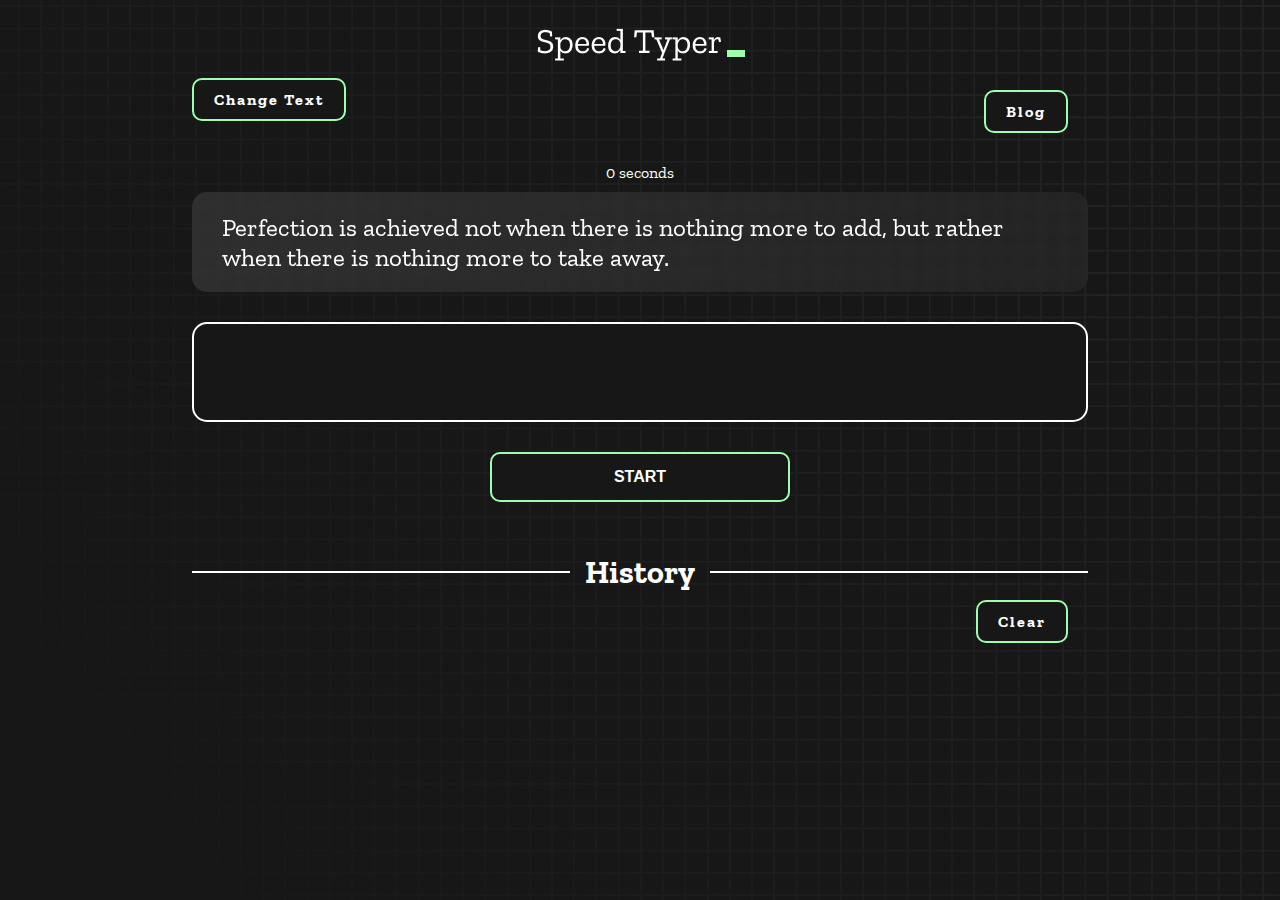
<file: index.html>
<!DOCTYPE html>
<html lang="en">
  <head>
    <meta charset="UTF-8" />
    <meta http-equiv="X-UA-Compatible" content="IE=edge" />
    <meta name="viewport" content="width=device-width, initial-scale=1.0" />
    <title>Type Monster</title>
    <link rel="stylesheet" href="styles.css" />
    <link rel="preconnect" href="https://fonts.googleapis.com" />
    <link rel="preconnect" href="https://fonts.gstatic.com" crossorigin />
    <link
      href="https://fonts.googleapis.com/css2?family=Zilla+Slab:wght@300;400;500&display=swap"
      rel="stylesheet"
    />
  </head>
  <body>
    <h1 class="title"><img src="./logo.png" /></h1>

    <div class="box-container btn">
      <div class="flexible">
        <div id="reload">
          <a class="color btn-style">Change Text</a>
        </div>
        <a class="color btn-style" href="blog.html">Blog</a>
      </div>
    </div>

    <div id="show-time">0 seconds</div>

    <div class="box-container">
      <div id="question"></div>

      <div id="display" class="inactive"></div>

      <div class="buttons">
        <button id="starts">START</button>
      </div>

      <div class="divider-container">
        <div class="line"></div>
        <h1 class="title2">History</h1>
        <div class="line"></div>
      </div>
      <div class="btn" id="clear">
      <a id="btn" class="color btn-style">Clear</a>
    </div>
      
      <div id="histories"></div>
    </div>

    <div id="countdown"></div>
    <div id="modal-background" class="hidden"></div>
    <div id="result" class="hidden"></div>

    <script src="./history.js"></script>
    <script src="./script.js"></script>
  </body>
</html>
</file>
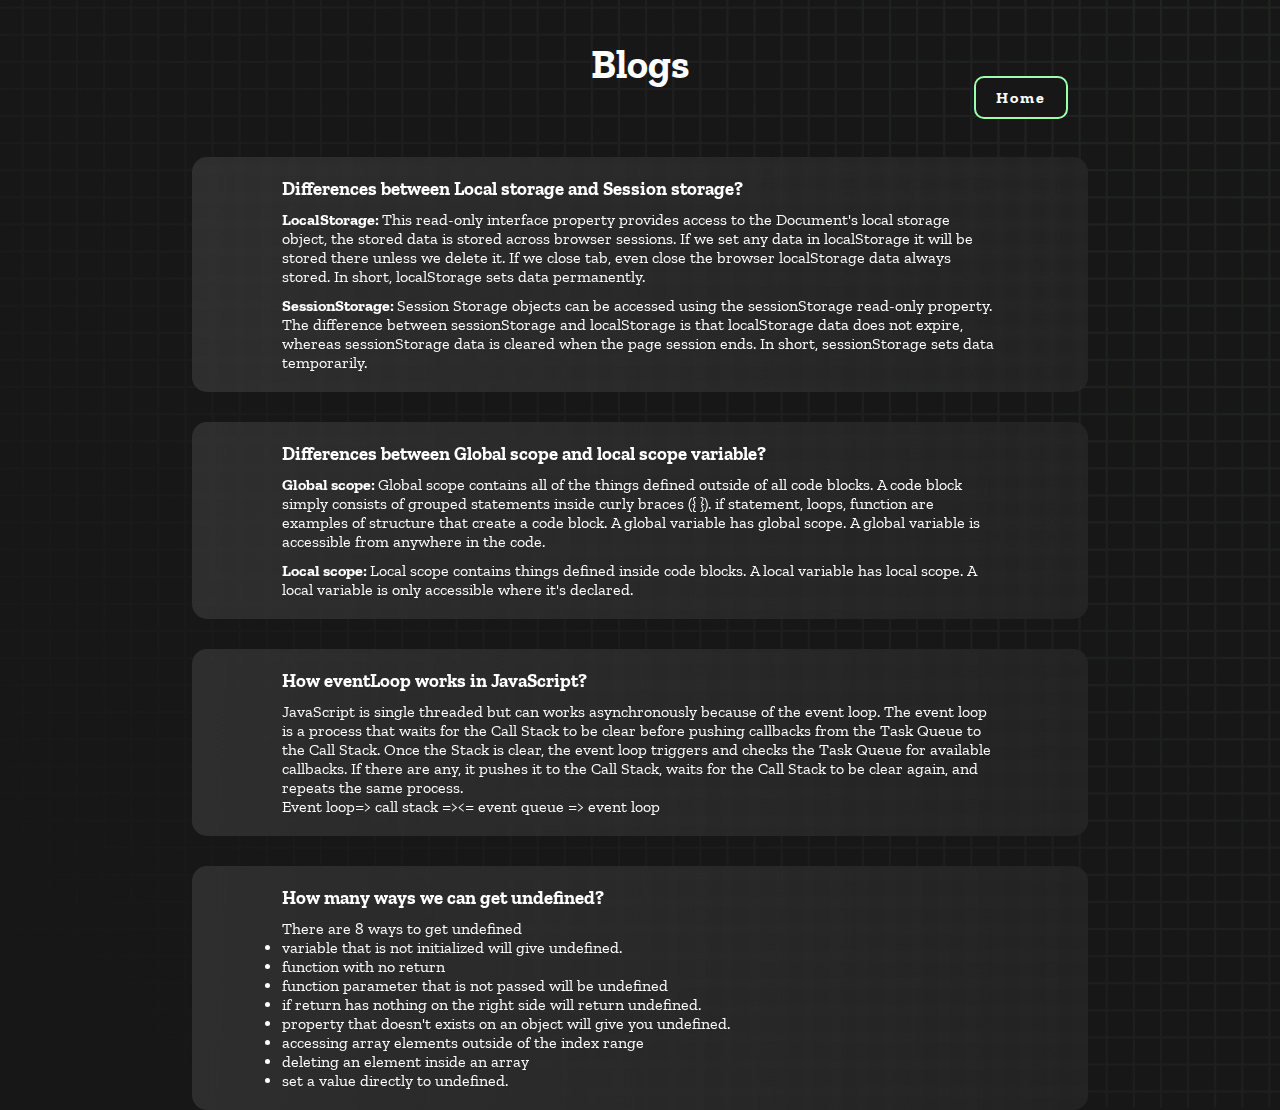
<file: blog.html>
<!DOCTYPE html>
<html lang="en">
  <head>
    <meta charset="UTF-8" />
    <meta http-equiv="X-UA-Compatible" content="IE=edge" />
    <meta name="viewport" content="width=device-width, initial-scale=1.0" />
    <title>Type Monster</title>
    <link rel="stylesheet" href="styles.css" />
    <link rel="preconnect" href="https://fonts.googleapis.com" />
    <link rel="preconnect" href="https://fonts.gstatic.com" crossorigin />
    <link
      href="https://fonts.googleapis.com/css2?family=Zilla+Slab:wght@300;400;500&display=swap"
      rel="stylesheet"
    />
  </head>
  <body>
    <section class="box-container">
      <h1 class="bold color spaceTitle">Blogs</h1>
      <div class="btn">
      <a class="color btn-style" href="index.html">Home</a>
    </div>
      <article class="blog">
        <h3>Differences between Local storage and Session storage?</h3>
        <div>
          <p class="space">
            <span class="bold">LocalStorage: </span>This read-only interface
            property provides access to the Document's local storage object, the
            stored data is stored across browser sessions. If we set any data in
            localStorage it will be stored there unless we delete it. If we
            close tab, even close the browser localStorage data always stored.
            In short, localStorage sets data permanently.
          </p>
          <p class="space">
            <span class="bold">SessionStorage: </span>Session Storage objects
            can be accessed using the sessionStorage read-only property. The
            difference between sessionStorage and localStorage is that
            localStorage data does not expire, whereas sessionStorage data is
            cleared when the page session ends. In short, sessionStorage sets
            data temporarily.
          </p>
        </div>
      </article>

      <article class="blog">
        <h3>Differences between Global scope and local scope variable?</h3>
        <div>
          <p class="space">
            <span class="bold">Global scope: </span> Global scope contains all
            of the things defined outside of all code blocks. A code block
            simply consists of grouped statements inside curly braces ({ }). if
            statement, loops, function are examples of structure that create a
            code block. A global variable has global scope. A global variable is
            accessible from anywhere in the code.
          </p>
          <p class="space">
            <span class="bold">Local scope: </span> Local scope contains things
            defined inside code blocks. A local variable has local scope. A
            local variable is only accessible where it's declared.
          </p>
        </div>
      </article>

      <article class="blog">
        <h3>How eventLoop works in JavaScript?</h3>
        <div>
          <p class="space">JavaScript is single threaded but can works asynchronously because of the event loop. The event loop is a process that waits for the Call Stack to be clear before pushing callbacks from the Task Queue to the Call Stack. Once the Stack is clear, the event loop triggers and checks the Task Queue for available callbacks. If there are any, it pushes it to the Call Stack, waits for the Call Stack to be clear again, and repeats the same process. </p>
          <p>Event loop=> call stack =><= event queue => event loop</p>
        </div>
      </article>

      <article class="blog">
        <h3>How many ways we can get undefined?</h3>
        <div>
          <p class="space">There are 8 ways to get undefined</p>
          <li>variable that is not initialized will give undefined.</li>
          <li>function with no return</li>
          <li>function parameter that is not passed will be undefined</li>
          <li>if return has nothing on the right side will return undefined.</li>
          <li> property that doesn't exists on an object will give you undefined.</li>
          <li> accessing array elements outside of the index range</li>
          <li>deleting an element inside an array</li>
          <li>set a value directly to undefined.</li>
        </div>
      </article>
    </section>
  </body>
</html>
</file>
<file: styles.css>
* {
  padding: 0;
  margin: 0;
  box-sizing: border-box;
}

body {
  background-image: url("./bg.png");
  background-size: cover;
  background-position: left top;
  font-family: "Zilla Slab", serif;
}

.box-container {
  width: 70%;
  margin: 0 auto;
}

#question {
  height: 100px;
  display: flex;
  align-items: center;
  justify-content: center;
  color: white;
  font-size: 25px;
  border-radius: 15px;
  background: rgb(255, 255, 255);
  background: linear-gradient(
    92.49deg,
    rgba(255, 255, 255, 0.1) 0.18%,
    rgba(255, 255, 255, 0.05) 99.85%
  );
  backdrop-filter: blur(5px);
  margin-bottom: 30px;
  padding: 0 30px;
}

#display {
  height: 100px;
  display: flex;
  flex-wrap: wrap;
  align-items: center;
  padding-left: 5rem;
  color: white;
  font-size: 32px;
  background-color: #171717;
  border: 2px solid #9dffad;
  border-radius: 15px;
}

#countdown {
  position: fixed;
  height: 100vh;
  width: 100vw;
  background-color: rgba(0, 0, 0, 0.8);
  top: 0;
  left: 0;
  display: flex;
  align-items: center;
  justify-content: center;
  font-size: 3rem;
  color: white;
  display: none;
}
#result {
  position: fixed;
  top: 50%; 
  left: 50%;
  transform: translate(-50%, -50%);
  height: 250px;
  width: 400px;
  background-color: #171717;
  border-radius: 15px;
  border: 2px solid #9dffad;
  color: white;
  text-align: center;
  padding: 2rem;
}
#show-time{
  text-align: center;
  color: white;
  margin: 10px 0;
}

.green {
  color: #9dffad;
}
.red {
  color: #eb6565;
}
.bold {
  font-weight: 700;
}
.inactive {
  border: 2px solid white !important;
}
.hidden {
  display: none;
}
.title {
  text-align: center;
  color: white;
  margin: 20px 0;
}

.divider-container {
  height: 80px;
  display: flex;
  justify-content: center;
  align-items: center;
  gap: 15px;
  margin: 0 auto;
}

.line {
  height: 2px;
  background: white;
  width: 100%;
}

.title2 {
  color: white;
  display: block;
}

.buttons {
  display: flex;
  justify-content: center;
  margin: 30px 0;
}
button {
  padding: 10px 20px;
  border: none;
  font-size: 16px;
  font-weight: bold;
  width: 300px;
  height: 50px;
  color: white;
  background-color: #171717;
  border-radius: 10px;
  border: 2px solid #9dffad;
  cursor: pointer;
}

#histories {
  display: flex;
  flex-wrap: wrap;
  justify-content: space-around;
}

.card {
  width: 100%;
  height: 100%;
  padding: 50px;
  display: flex;
  justify-content: space-around;
  align-items: center;
  text-align: center;
  padding: 20px 30px;
  color: white;
  border-radius: 15px;
  background: rgb(255, 255, 255);
  background: linear-gradient(
    92.49deg,
    rgba(255, 255, 255, 0.1) 0.18%,
    rgba(255, 255, 255, 0.05) 99.85%
  );
  backdrop-filter: blur(5px);
  margin-bottom: 30px;
}

#modal-background {
  background: rgb(255, 255, 255);
  background: linear-gradient(
    92.49deg,
    rgba(255, 255, 255, 0.1) 0.18%,
    rgba(255, 255, 255, 0.05) 99.85%
  );
  backdrop-filter: blur(5px);
  height: 100vh;
  width: 100%;
  position: fixed;
  top: 0;
}


/* blog page */

.blog {
  width: 100%;
  height: 100%;
  padding: 20px 10%;
  color: white;
  border-radius: 15px;
  background: rgb(255, 255, 255);
  background: linear-gradient(92.49deg,
      rgba(255, 255, 255, 0.1) 0.18%,
      rgba(255, 255, 255, 0.05) 99.85%);
  backdrop-filter: blur(5px);
  margin-top: 30px;
}

.color{
  color:white;
  text-align: center;
}
.space{
  margin-top:10px;
}
.spaceTitle{
  margin-top:40px;
  font-size:40px;
}

.btn{
  text-align:right;
  padding-right: 20px;
  padding-bottom: 20px;
}
.btn-style{
  padding: 10px 20px;
    font-size: 16px;
    font-weight: bold;
    color: white;
    background-color: #171717;
    border-radius: 10px;
    border: 2px solid #9dffad;
    cursor: pointer;
    text-decoration: none;
    letter-spacing: 2px;
}

.flexible{
  display: flex;
  justify-content:space-between;
}

@media only screen and (max-width: 700px) {
  .box-container {
    padding: 0 20px;
    width: 100%;
  }
  .card {
    flex-direction: column;
  }
}
@media only screen and (min-width: 701px) and (max-width:1024px) {
  .card {
    flex-direction: column;
  }
}
@media only screen and (min-width: 1025px) {
  .card {
      margin-right: 29px;
      flex-direction: column;
      width: 30%;
      height: 200px;
    }
    #histories{
      padding-left: 29px;
      justify-content: left;
    }
}
</file>
